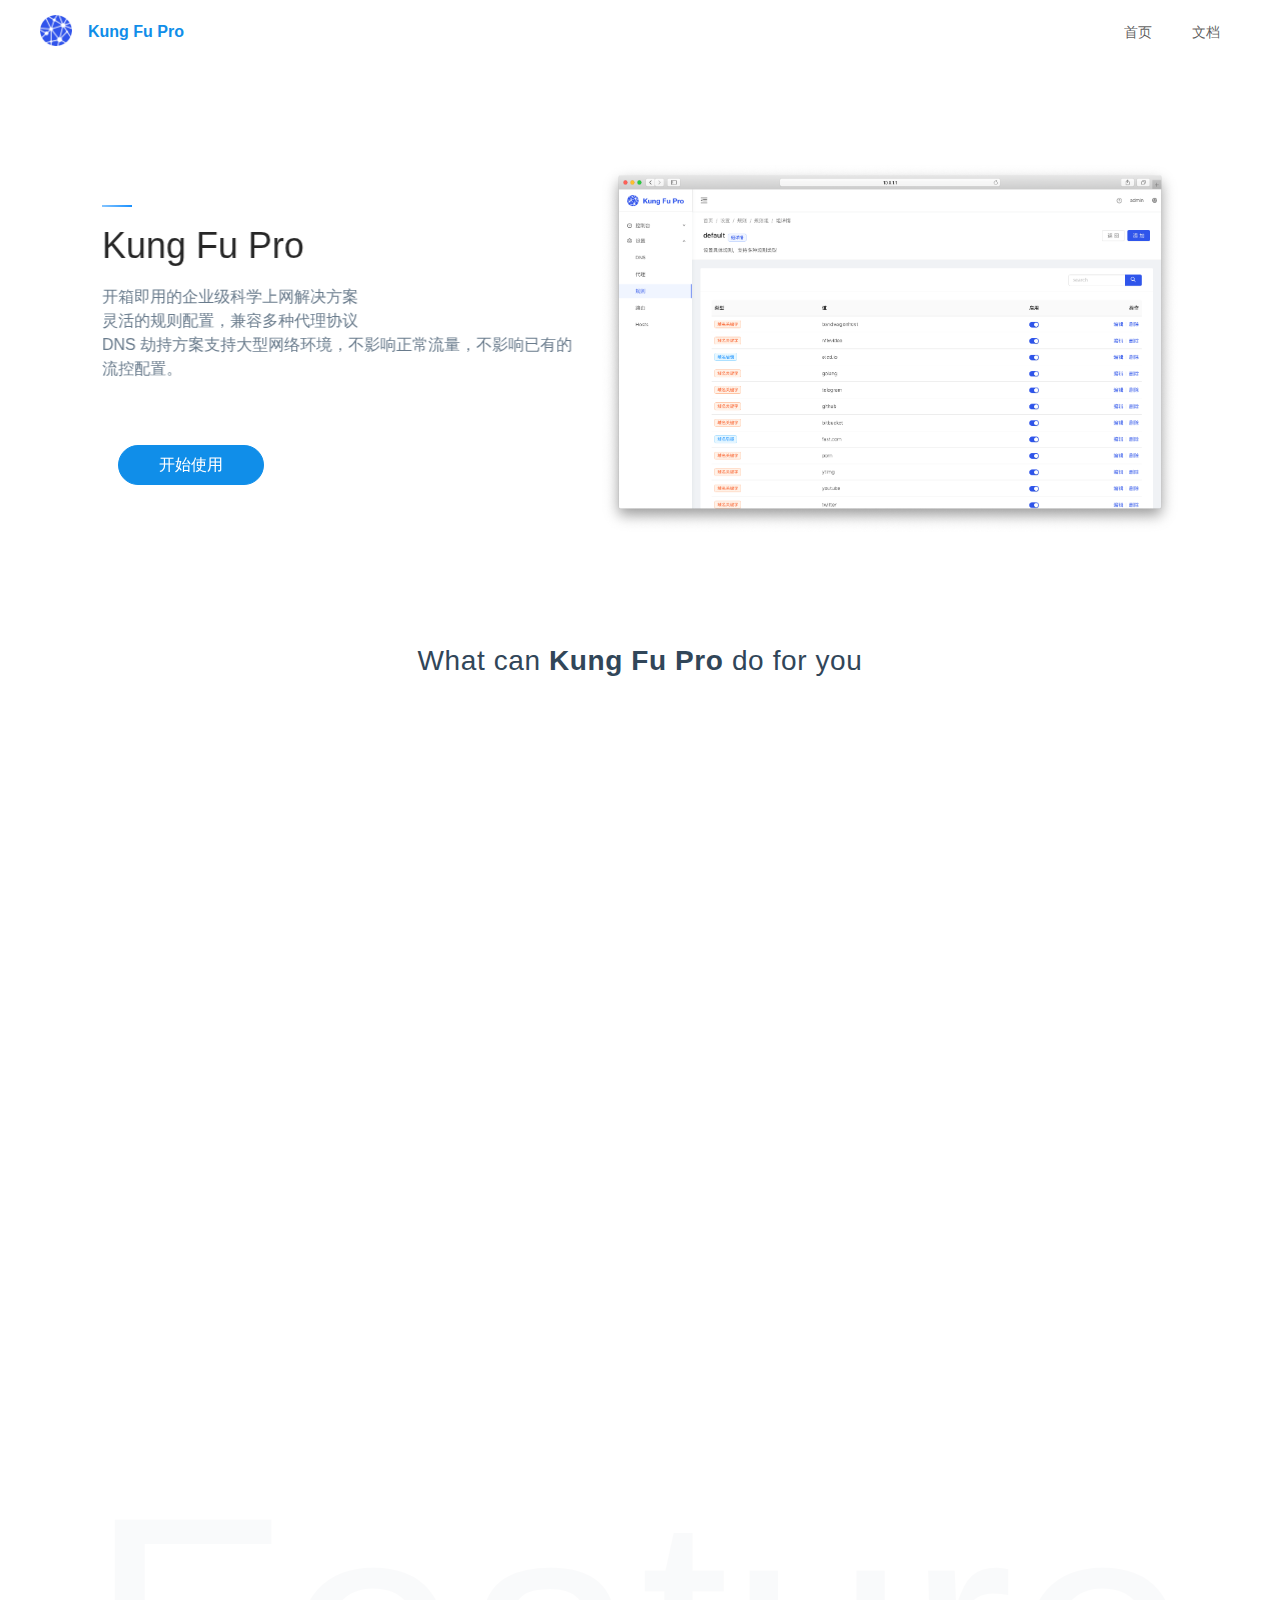
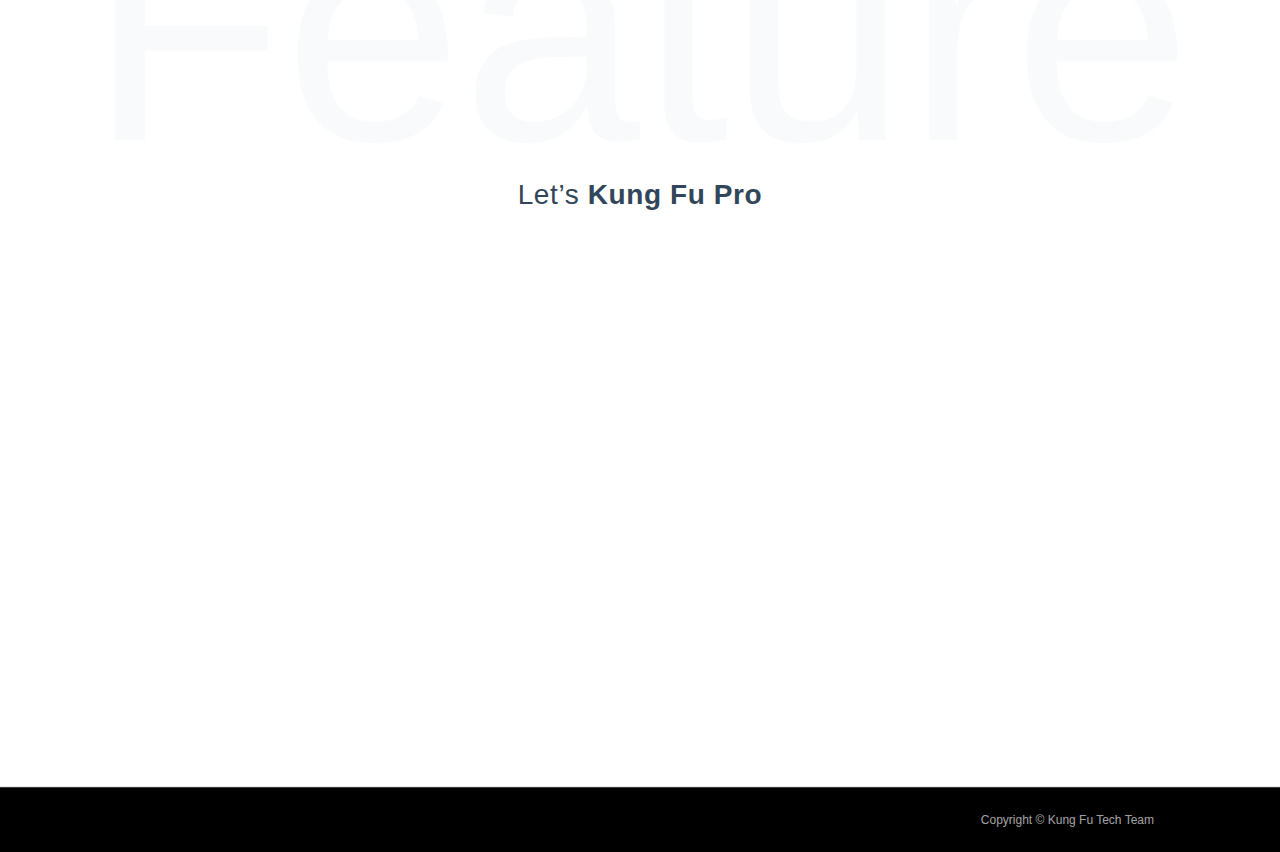
<file: index.html>
<!DOCTYPE html>
<html>
<head>
  <meta charset="UTF-8">
  <meta name="viewport" content="width=device-width, initial-scale=1.0, minimum-scale=1.0, maximum-scale=1.0, user-scalable=no">
  <meta name="Description" content="Kung Fu Pro 是一个 DNS 劫持代理工具，支持多种协议，通过灵活的规则设置帮助你实现开箱即用代理服务搭建" />
  <title>Kung Fu Pro</title>
  <link rel="stylesheet" href="/index.css" />
  <link rel="icon" href="/favicon.png" type="image/x-icon">
</head>
<body>

<div id="root"></div>

<script src="/common.js"></script>
<script src="/index.js"></script>

</body>
</html>
</file>
